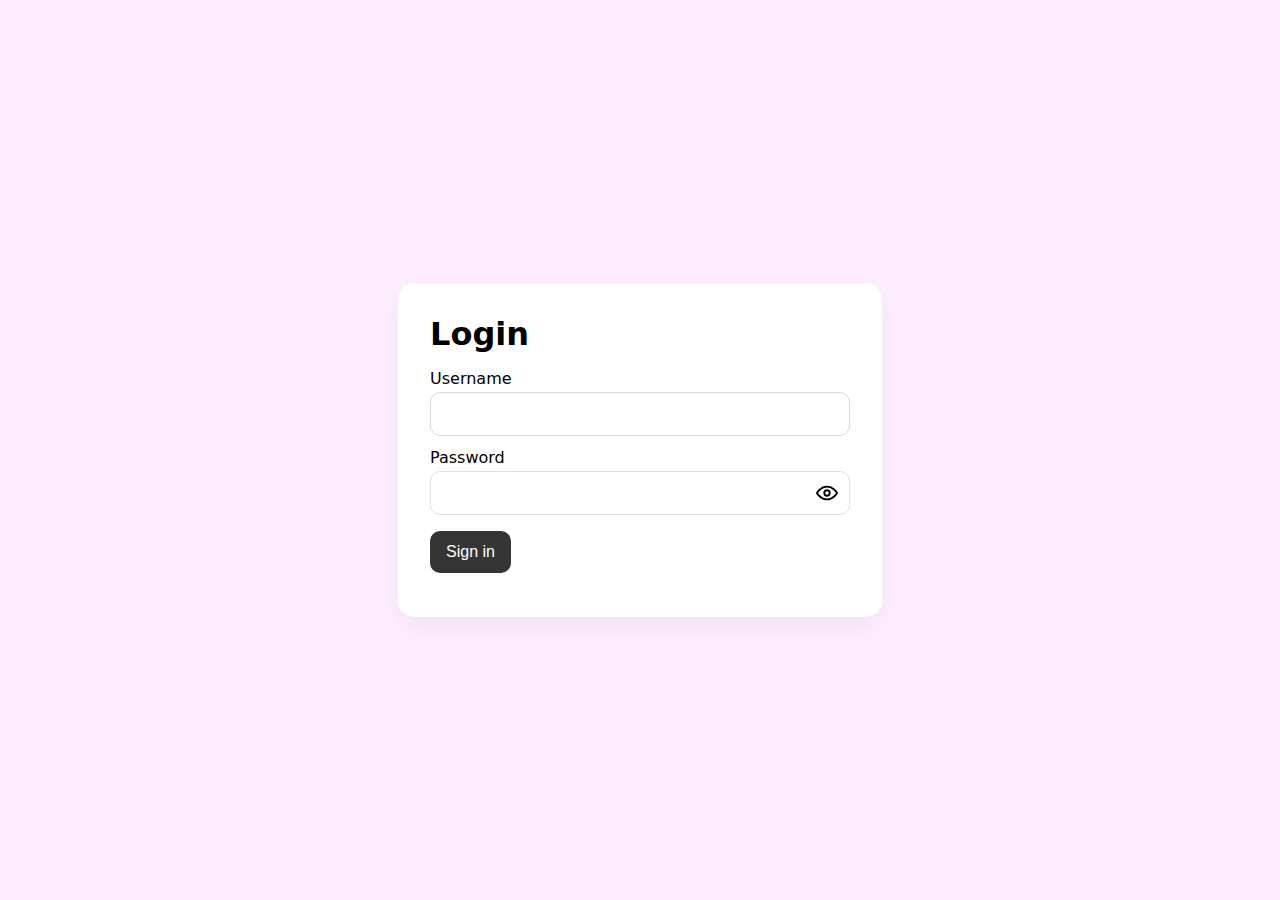
<file: letterbox/1/index.html>
<!doctype html>
<html lang="en">
<head>
  <meta charset="utf-8" />
  <title>Letter</title>
  <meta name="viewport" content="width=device-width,initial-scale=1" />
  <link rel="stylesheet" href="../../css/index.css" />
</head>
<body>
  <div class="wrap">
    <h1 id="title">First letter</h1>
    <p id="body">
      Elo my cutie pieeee,<br><br>
      This is your first digital letter in your letterbox (maybe I will come up with some name for this to not interfere with your movie review account hahah). I&#96;m writing this in the ideation/initial stage of making this thing. I want to make an app basically like an email but personal. Not sure how long it will take as the apps building seems to be very different to what I know. But yeah I&#96;d basically write letters from my phone somehow and make them appear on urs in a separate account which would be yours only. Maybe I&#96;ll add some other features but not 100% sure what exactly.<br><br>
      I love and miss you a lot and I wanna make things like that with uuuu. Maybe help you make something you want or just sit together and you watching anime and me making something. Thinking of that reminds me of writing essays in uni while you are snuggled up in the bed hahah. And how ud come and give me hugs and kisses.<br><br>
      Hopefully I&#96;ll finish this thing quickly and it would be cool. The design would for sure not be great but it won&#96;t be hard to change so I&#96;ll be asking for your advice later on 👀.<br><br>
      I love and miss you my cutie cat ♥️
    </p>
    <a class="btn" href="../../letterbox.html">Back to Letterbox</a>
  </div>

  <script src="../../assets/auth.js"></script>
  <script>
    // localStorage helpers (per-user)
    function openedKey(user) { return `openedLetters_${user.name}`; }
    function getOpenedSet(user) {
      try { return new Set(JSON.parse(localStorage.getItem(openedKey(user)) || "[]")); }
      catch { return new Set(); }
    }
    function saveOpenedSet(user, set) {
      localStorage.setItem(openedKey(user), JSON.stringify(Array.from(set)));
    }

    (async () => {
      try {
        // Require login, but DO NOT fetch/overwrite the letter
        const user = await requireSessionOrRedirect();

        // mark as opened (based on URL)
        const segs = window.location.pathname.split("/").filter(Boolean);
        const id = segs[segs.length - 1];

        const opened = getOpenedSet(user);
        opened.add(String(id));
        saveOpenedSet(user, opened);
      } catch {
        /* redirected by requireSessionOrRedirect */
      }
    })();
  </script>
</body>
</html>
</file>
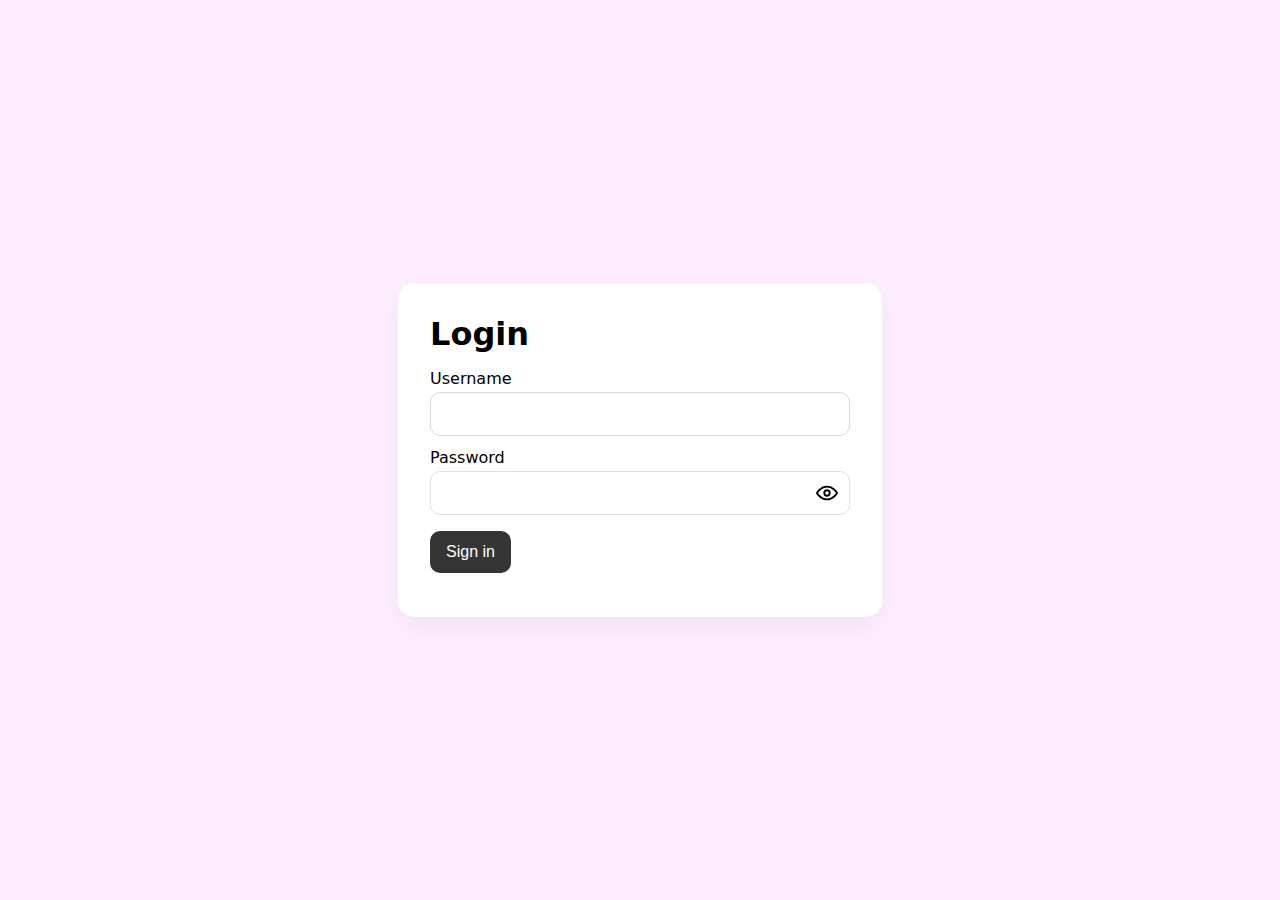
<file: letterbox/2/index.html>
<!doctype html>
<html lang="en">
<head>
  <meta charset="utf-8" />
  <title>Letter</title>
  <meta name="viewport" content="width=device-width,initial-scale=1" />
  <link rel="stylesheet" href="../../css/index.css" />
</head>
<body>
  <div class="wrap">
    <h1 id="title">Letter to the love of my life</h1>
    <p id="body">
      Hello my love,<br><br>
      I miss youuuuuuu. I miss your laugh, your smell, your prettiest eyes, your lips, your skin, being in your presence, the way u imitate me when I say “ehh?”. I miss helping you carry bags and helping you with random things. I wanna build something for u or do anything with my own hands.<br><br>
      I also keep sniffing ur perfume cos the shirt u wore last time at mine is almost out of ur smell now. Sadly haha. But yeah the perfume is like smelling salts for me but very mild. When I get my hands on ur super cream it will probably heal all wounds and fractures. Miss magical cat 🗣️ <br><br>
      I miss you my super talented and smart jiggy♥️♥️♥️ 
    </p>
    <a class="btn" href="../../letterbox.html">Back to letterbox</a>
  </div>

  <script src="../../assets/auth.js"></script>
  <script>
    // localStorage helpers (per-user)
    function openedKey(user) { return `openedLetters_${user.name}`; }
    function getOpenedSet(user) {
      try { return new Set(JSON.parse(localStorage.getItem(openedKey(user)) || "[]")); }
      catch { return new Set(); }
    }
    function saveOpenedSet(user, set) {
      localStorage.setItem(openedKey(user), JSON.stringify(Array.from(set)));
    }

    (async () => {
      try {
        // Require login, but DO NOT fetch/overwrite the letter
        const user = await requireSessionOrRedirect();

        // mark as opened (based on URL)
        const segs = window.location.pathname.split("/").filter(Boolean);
        const id = segs[segs.length - 1];

        const opened = getOpenedSet(user);
        opened.add(String(id));
        saveOpenedSet(user, opened);
      } catch {
        /* redirected by requireSessionOrRedirect */
      }
    })();
  </script>
</body>
</html>
</file>
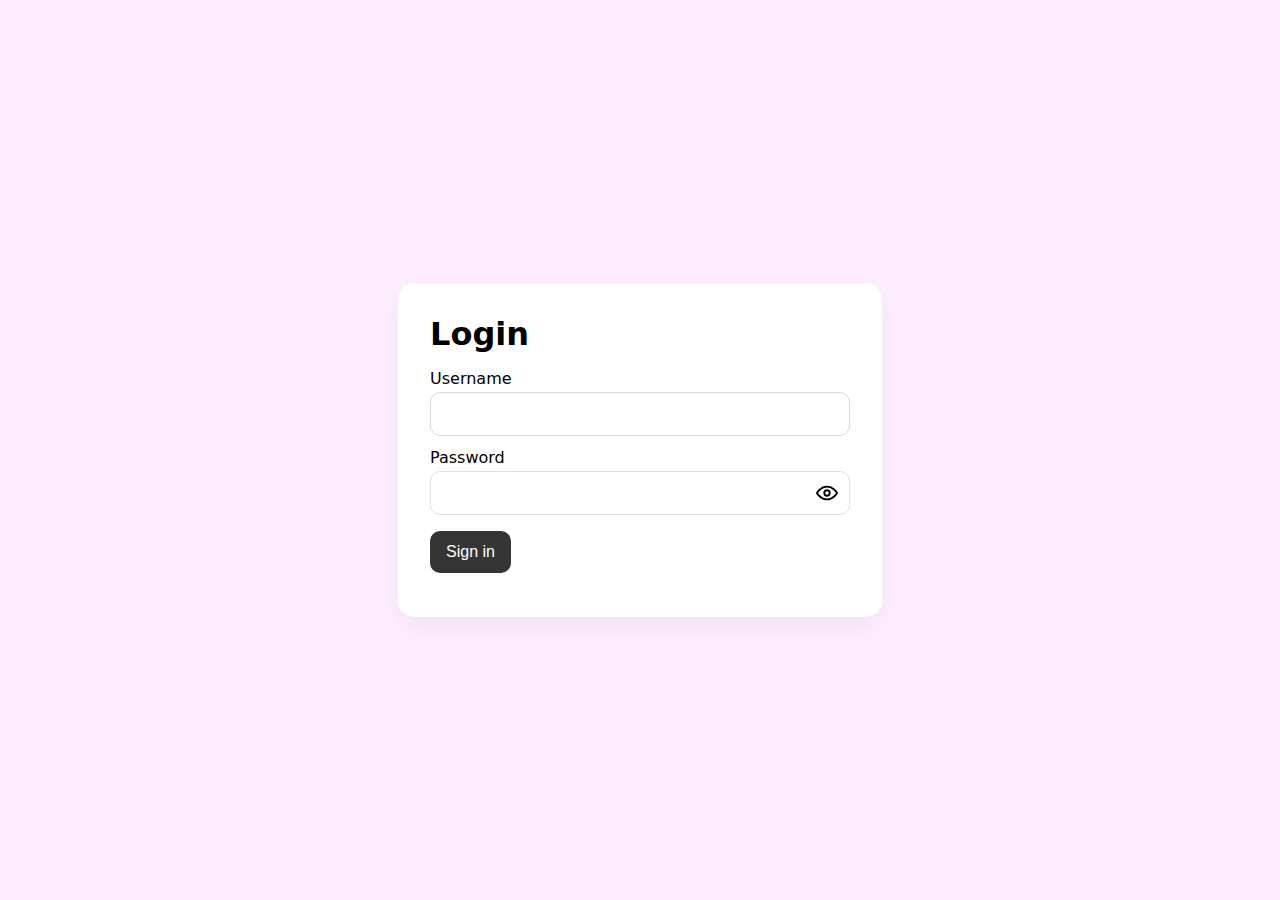
<file: letterbox/3/index.html>
<!doctype html>
<html lang="en">
<head>
  <meta charset="utf-8" />
  <title>Letter</title>
  <meta name="viewport" content="width=device-width,initial-scale=1" />
  <link rel="stylesheet" href="../../css/index.css" />
</head>
<body>
  <div class="wrap">
    <h1 id="title">First letter</h1>
    <p id="body">
      Elo my cutie pieeee,<br><br>
      This is your first digital letter in your letterbox (maybe I will come up with some name for this to not interfere with your movie review account hahah). I&#39;m writing this in the ideation/initial stage of making this thing. I want to make an app basically like an email but personal. Not sure how long it will take as the apps building seems to be very different to what I know. But yeah I&#39;d basically write letters from my phone somehow and make them appear on urs in a separate account which would be yours only. Maybe I&#39;ll add some other features but not 100% sure what exactly.<br><br>
      I love and miss you a lot and I wanna make things like that with uuuu. Maybe help you make something you want or just sit together and you watching anime and me making something. Thinking of that reminds me of writing essays in uni while you are snuggled up in ur bed hahah. And how ud come and give me hugs and kisses.<br><br>
      Hopefully I&#39;ll finish this thing quickly and it would be cool. The design would for sure not be great but it won&#39;t be hard to change so I&#39;ll be asking for your advice later on 👀.<br><br>
      I love and miss you my cutie cat ♥️
    </p>
    <a class="btn" href="../../letterbox.html">Back to letterbox</a>
  </div>

  <script src="../../assets/auth.js"></script>
  <script>
    // localStorage helpers (per-user)
    function openedKey(user) { return `openedLetters_${user.name}`; }
    function getOpenedSet(user) {
      try { return new Set(JSON.parse(localStorage.getItem(openedKey(user)) || "[]")); }
      catch { return new Set(); }
    }
    function saveOpenedSet(user, set) {
      localStorage.setItem(openedKey(user), JSON.stringify(Array.from(set)));
    }

    (async () => {
      try {
        // Require login, but DO NOT fetch/overwrite the letter
        const user = await requireSessionOrRedirect();

        // mark as opened (based on URL)
        const segs = window.location.pathname.split("/").filter(Boolean);
        const id = segs[segs.length - 1];

        const opened = getOpenedSet(user);
        opened.add(String(id));
        saveOpenedSet(user, opened);
      } catch {
        /* redirected by requireSessionOrRedirect */
      }
    })();
  </script>
</body>
</html>
</file>
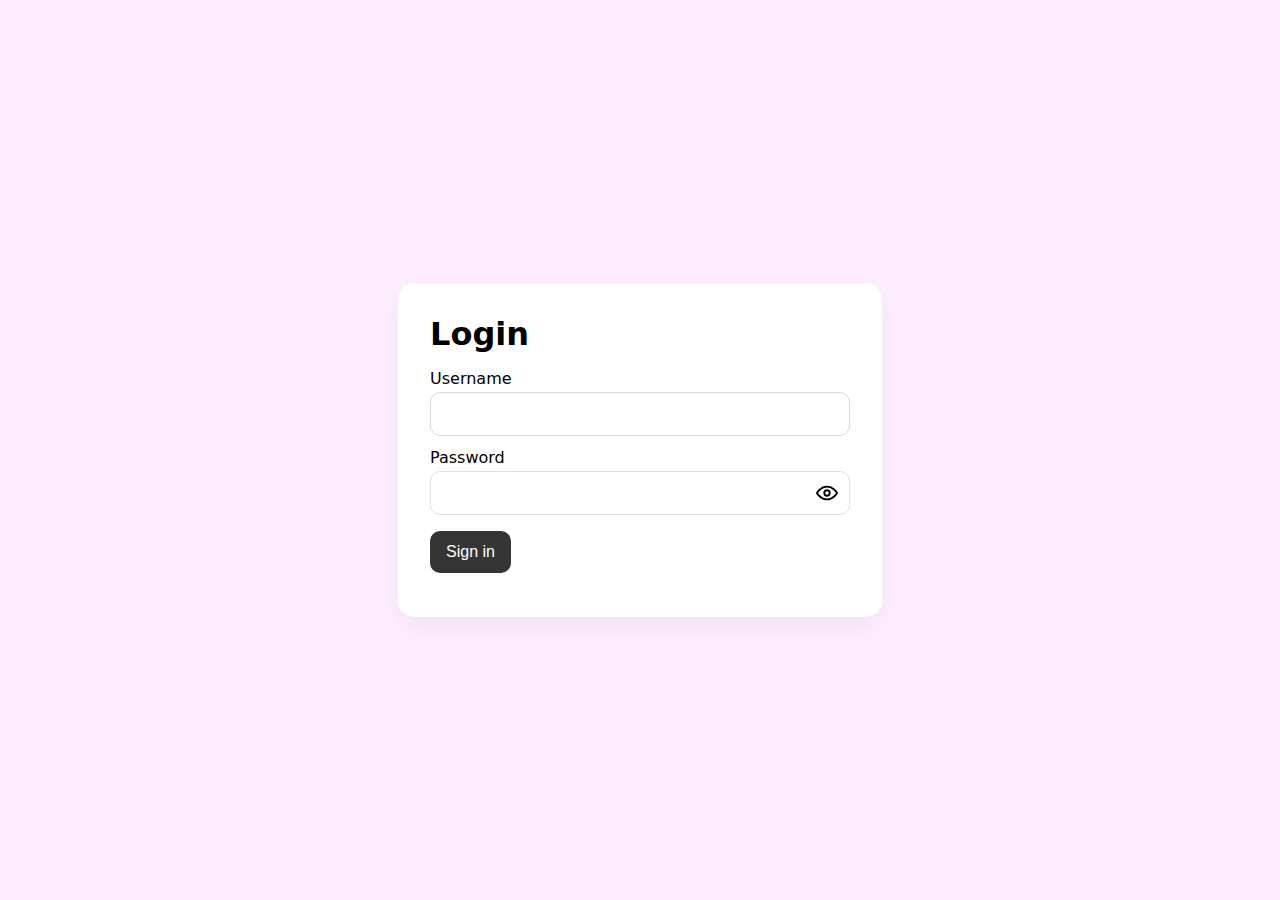
<file: letterbox/5/index.html>
<!doctype html>
<html lang="en">
<head>
  <meta charset="utf-8" />
  <title>Letter</title>
  <meta name="viewport" content="width=device-width,initial-scale=1" />
  <link rel="stylesheet" href="../../css/index.css" />
</head>
<body>
  <div class="wrap">
    <h1 id="title">Olaaa</h1>
    <p id="body">
      Ola cutie,<br><br>
      You are the coolest goober ever, the most talented and the best person in the world. I love and miss you a lot and I hope everything you want to do or doing now will work out and you&#39;ll succeed in everything. I will also help you with whatever you want and will be your number one customer and most loyal supporter.<br><br>
      I miss you and I wish I could give you a biggest hug ♥️. I will see you soon and we&#39;ll be balling together and do many cool thingsssss
    </p>
    <a class="btn" href="../../letterbox.html">Back to letterbox</a>
  </div>

  <script src="../../assets/auth.js"></script>
  <script>
    // localStorage helpers (per-user)
    function openedKey(user) { return `openedLetters_${user.name}`; }
    function getOpenedSet(user) {
      try { return new Set(JSON.parse(localStorage.getItem(openedKey(user)) || "[]")); }
      catch { return new Set(); }
    }
    function saveOpenedSet(user, set) {
      localStorage.setItem(openedKey(user), JSON.stringify(Array.from(set)));
    }

    (async () => {
      try {
        // Require login, but DO NOT fetch/overwrite the letter
        const user = await requireSessionOrRedirect();

        // mark as opened (based on URL)
        const segs = window.location.pathname.split("/").filter(Boolean);
        const id = segs[segs.length - 1];

        const opened = getOpenedSet(user);
        opened.add(String(id));
        saveOpenedSet(user, opened);
      } catch {
        /* redirected by requireSessionOrRedirect */
      }
    })();
  </script>
</body>
</html>
</file>
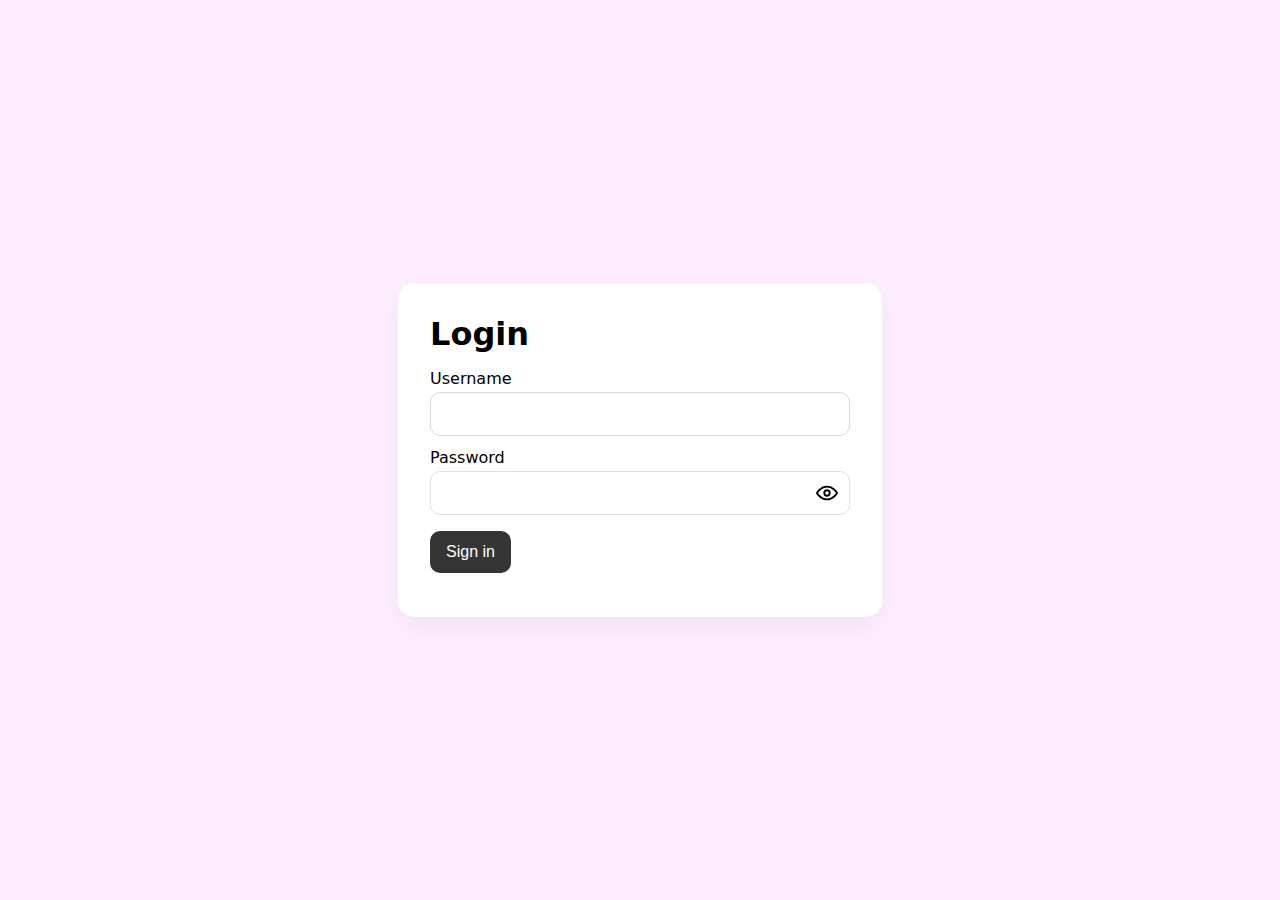
<file: letterbox/6/index.html>
<!doctype html>
<html lang="en">
<head>
  <meta charset="utf-8" />
  <title>Letter</title>
  <meta name="viewport" content="width=device-width,initial-scale=1" />
  <link rel="stylesheet" href="../../css/index.css" />
</head>
<body>
  <div class="wrap">
    <h1 id="title">Apology letter</h1>
    <p id="body">
      Hello Reemskiii,<br><br>
      I read your message many times and I&#39;m very sorry for all the pain and disappointment I have brought. You are my whole world and the most important woman in my life and I know that I haven&#39;t been showing you that. I&#39;m sorry for making you feel like I don&#39;t care about you and that I didn&#39;t put effort into improving many things I have promised to. I&#39;m sorry I have been taking you for granted.  I never wanted you to feel like you were begging for my attention or like I was giving you the bare minimum.<br><br>
      I don&#39;t want to lose you and I don&#39;t want you to feel like I am pushing you away. I love you boba and I know that you deserve a lot more than what I have been giving you. I want to and will work on myself and fight for you. Please know that I love you, and I don&#39;t want this to end.<br><br>
      I know words aren&#39;t enough anymore and that you are tired but I will show you that I can change with actions. I want to fight for and cherish you every single day.<br><br> 
      I love you more than I have ever been able to put into words Reemskiii ♥️
    </p>
    <a class="btn" href="../../letterbox.html">Back to letterbox</a>
  </div>

  <script src="../../assets/auth.js"></script>
  <script>
    // localStorage helpers (per-user)
    function openedKey(user) { return `openedLetters_${user.name}`; }
    function getOpenedSet(user) {
      try { return new Set(JSON.parse(localStorage.getItem(openedKey(user)) || "[]")); }
      catch { return new Set(); }
    }
    function saveOpenedSet(user, set) {
      localStorage.setItem(openedKey(user), JSON.stringify(Array.from(set)));
    }

    (async () => {
      try {
        // Require login, but DO NOT fetch/overwrite the letter
        const user = await requireSessionOrRedirect();

        // mark as opened (based on URL)
        const segs = window.location.pathname.split("/").filter(Boolean);
        const id = segs[segs.length - 1];

        const opened = getOpenedSet(user);
        opened.add(String(id));
        saveOpenedSet(user, opened);
      } catch {
        /* redirected by requireSessionOrRedirect */
      }
    })();
  </script>
</body>
</html>
</file>
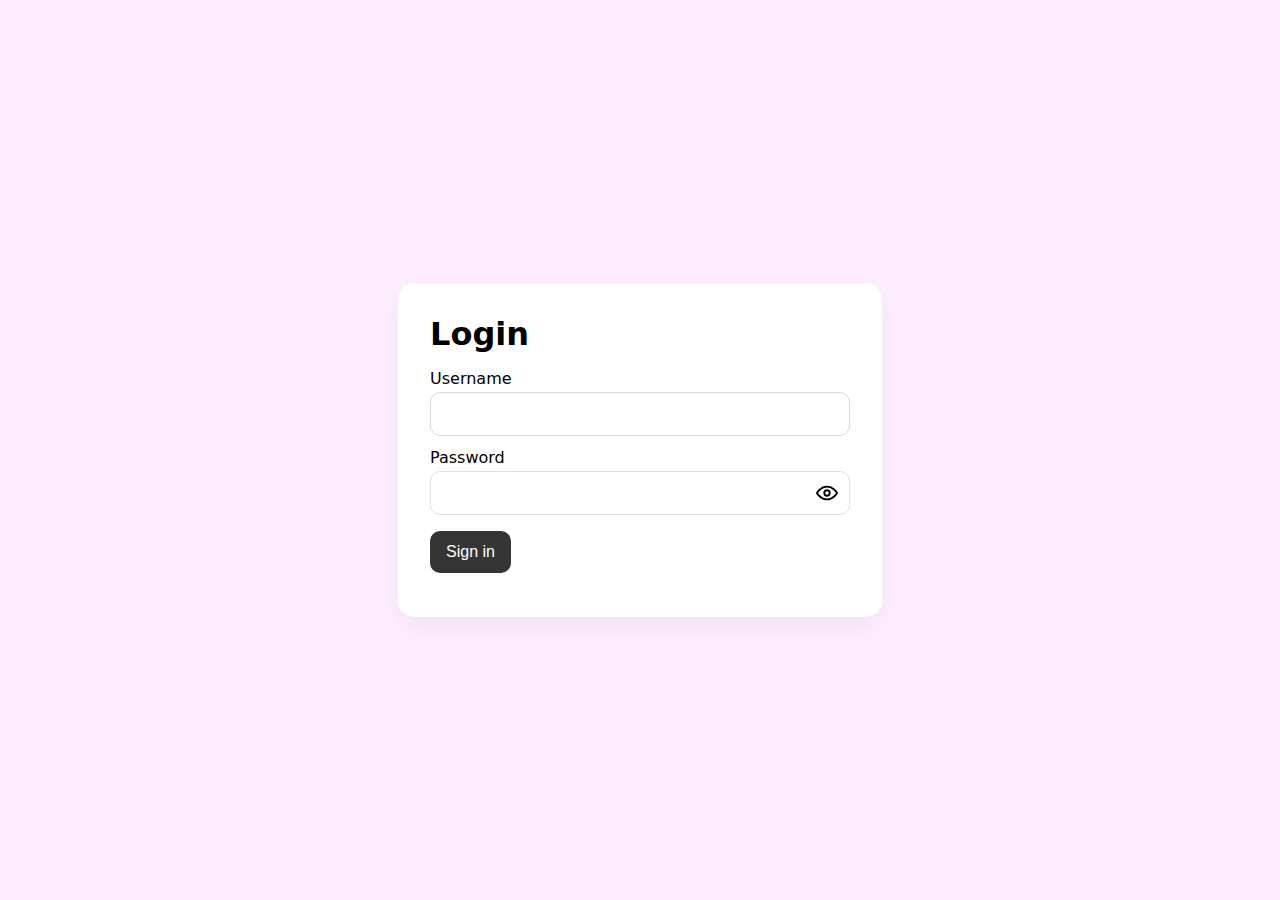
<file: letterbox/7/index.html>
<!doctype html>
<html lang="en">
<head>
  <meta charset="utf-8" />
  <title>Letter</title>
  <meta name="viewport" content="width=device-width,initial-scale=1" />
  <link rel="stylesheet" href="../../css/index.css" />
</head>
<body>
  <div class="wrap">
    <h1 id="title">I miss you</h1>
    <p id="body">
      I miss you boba,<br><br>
      It feels like the days are heavier without your presence in them. I feel like a part of me is missing. The world is a darker and even with the heater on it still feels extra cold without you. I think about you 24/7 and I keep looking at my phone hoping that I&#39;d see a message from you. 
    </p>
    <a class="btn" href="../../letterbox.html">Back to letterbox</a>
  </div>

  <script src="../../assets/auth.js"></script>
  <script>
    // localStorage helpers (per-user)
    function openedKey(user) { return `openedLetters_${user.name}`; }
    function getOpenedSet(user) {
      try { return new Set(JSON.parse(localStorage.getItem(openedKey(user)) || "[]")); }
      catch { return new Set(); }
    }
    function saveOpenedSet(user, set) {
      localStorage.setItem(openedKey(user), JSON.stringify(Array.from(set)));
    }

    (async () => {
      try {
        // Require login, but DO NOT fetch/overwrite the letter
        const user = await requireSessionOrRedirect();

        // mark as opened (based on URL)
        const segs = window.location.pathname.split("/").filter(Boolean);
        const id = segs[segs.length - 1];

        const opened = getOpenedSet(user);
        opened.add(String(id));
        saveOpenedSet(user, opened);
      } catch {
        /* redirected by requireSessionOrRedirect */
      }
    })();
  </script>
</body>
</html>
</file>
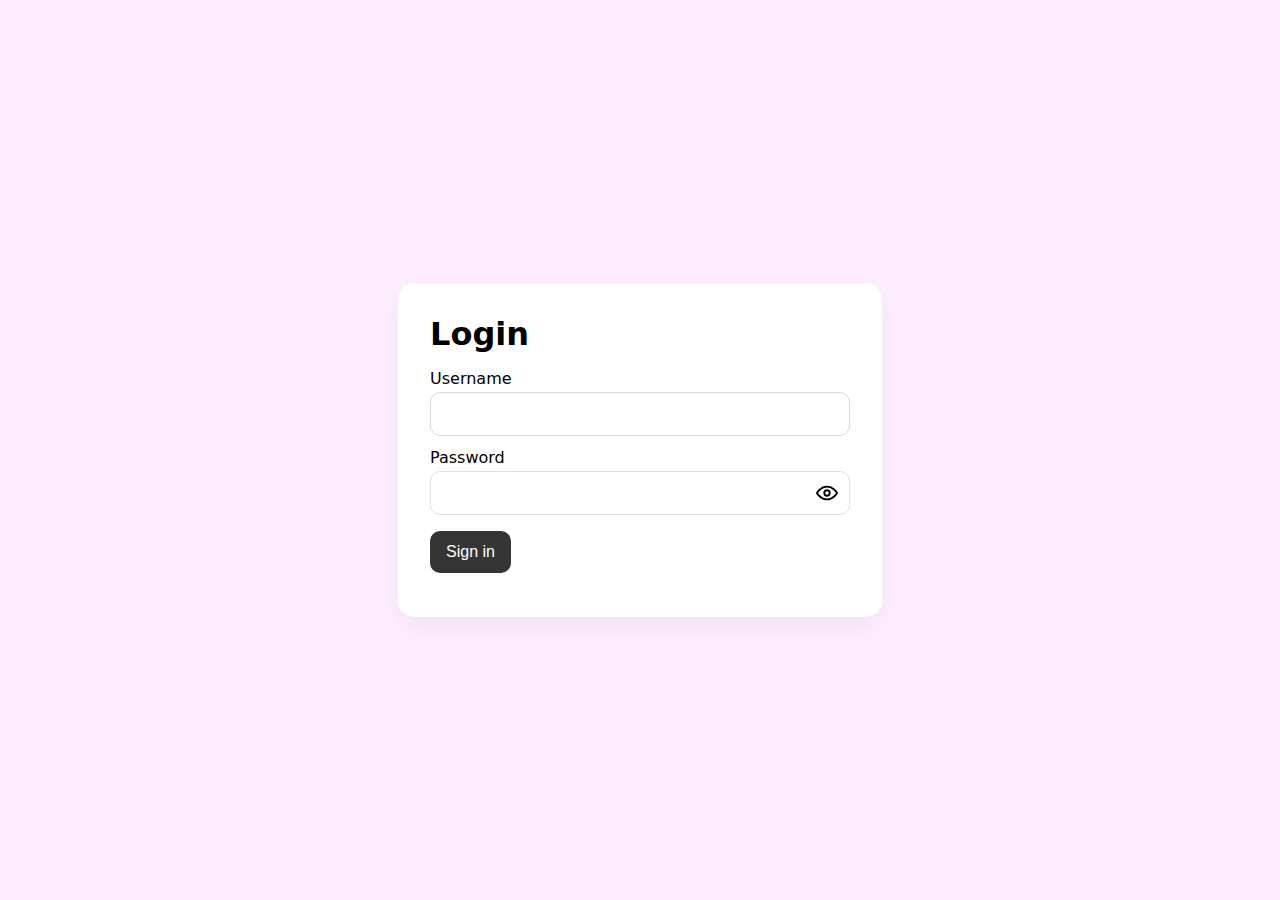
<file: letterbox/8/index.html>
<!doctype html>
<html lang="en">
<head>
  <meta charset="utf-8" />
  <title>Letter</title>
  <meta name="viewport" content="width=device-width,initial-scale=1" />
  <link rel="stylesheet" href="../../css/index.css" />
</head>
<body>
  <div class="wrap">
    <h1 id="title">Happy mensiversary!</h1>
    <p id="body">
      Hello my loveeeeee,<br><br>
      Happy mensiversary. I&#39;m sorry that it&#39;s happening under these circumstances and I will do everything I can so that no other mensiversary or any day in your life would be spent upset with me.<br><br>
      I love you a lot and miss you every day. I wish that I could spend every second looking at you and speaking to you. You make me the happiest person in the whole world and without your presence in my life I feel like the best parts of it are missing.<br><br>
      I love you ♥️ 
    </p>
    <a class="btn" href="../../letterbox.html">Back to letterbox</a>
  </div>

  <script src="../../assets/auth.js"></script>
  <script>
    // localStorage helpers (per-user)
    function openedKey(user) { return `openedLetters_${user.name}`; }
    function getOpenedSet(user) {
      try { return new Set(JSON.parse(localStorage.getItem(openedKey(user)) || "[]")); }
      catch { return new Set(); }
    }
    function saveOpenedSet(user, set) {
      localStorage.setItem(openedKey(user), JSON.stringify(Array.from(set)));
    }

    (async () => {
      try {
        // Require login, but DO NOT fetch/overwrite the letter
        const user = await requireSessionOrRedirect();

        // mark as opened (based on URL)
        const segs = window.location.pathname.split("/").filter(Boolean);
        const id = segs[segs.length - 1];

        const opened = getOpenedSet(user);
        opened.add(String(id));
        saveOpenedSet(user, opened);
      } catch {
        /* redirected by requireSessionOrRedirect */
      }
    })();
  </script>
</body>
</html>
</file>
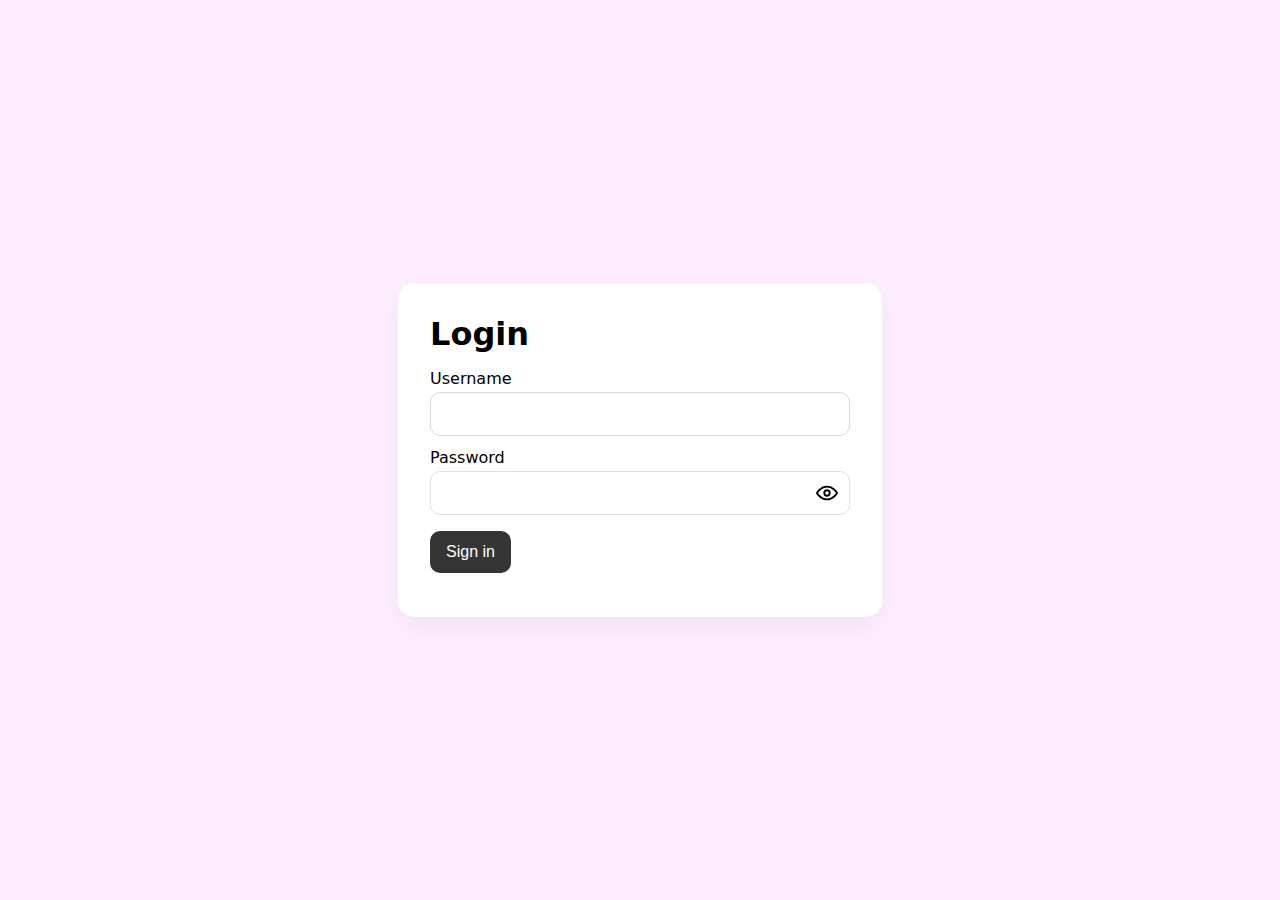
<file: letterbox/9/index.html>
<!doctype html>
<html lang="en">
<head>
  <meta charset="utf-8" />
  <title>Letter</title>
  <meta name="viewport" content="width=device-width,initial-scale=1" />
  <link rel="stylesheet" href="../../css/index.css" />
</head>
<body>
  <div class="wrap">
    <h1 id="title">I miss you my awawa</h1>
    <p id="body">
      Hi my little cutie patootie,<br><br>
      I saw this little fella and it reminded me of you. He has the cutest booga eyes like you (ofc yours are 1B% cuter and the prettiest ever) and a cute little smile (yours can&#39;t be beaten by anything or anyone tho).<br><br> 
      
      <img class="hero" src="../../assets/oga.jpg" alt="small booger"/><br><br>
      
      I want to give you the biggest hug and baby you with softies and yummy food. I also see that you are sending your pigeon spies. There is always one sitting across my window 👀
    </p>
    <a class="btn" href="../../letterbox.html">Back to letterbox</a>
  </div>

  <script src="../../assets/auth.js"></script>
  <script>
    // localStorage helpers (per-user)
    function openedKey(user) { return `openedLetters_${user.name}`; }
    function getOpenedSet(user) {
      try { return new Set(JSON.parse(localStorage.getItem(openedKey(user)) || "[]")); }
      catch { return new Set(); }
    }
    function saveOpenedSet(user, set) {
      localStorage.setItem(openedKey(user), JSON.stringify(Array.from(set)));
    }

    (async () => {
      try {
        // Require login, but DO NOT fetch/overwrite the letter
        const user = await requireSessionOrRedirect();

        // mark as opened (based on URL)
        const segs = window.location.pathname.split("/").filter(Boolean);
        const id = segs[segs.length - 1];

        const opened = getOpenedSet(user);
        opened.add(String(id));
        saveOpenedSet(user, opened);
      } catch {
        /* redirected by requireSessionOrRedirect */
      }
    })();
  </script>
</body>
</html>
</file>
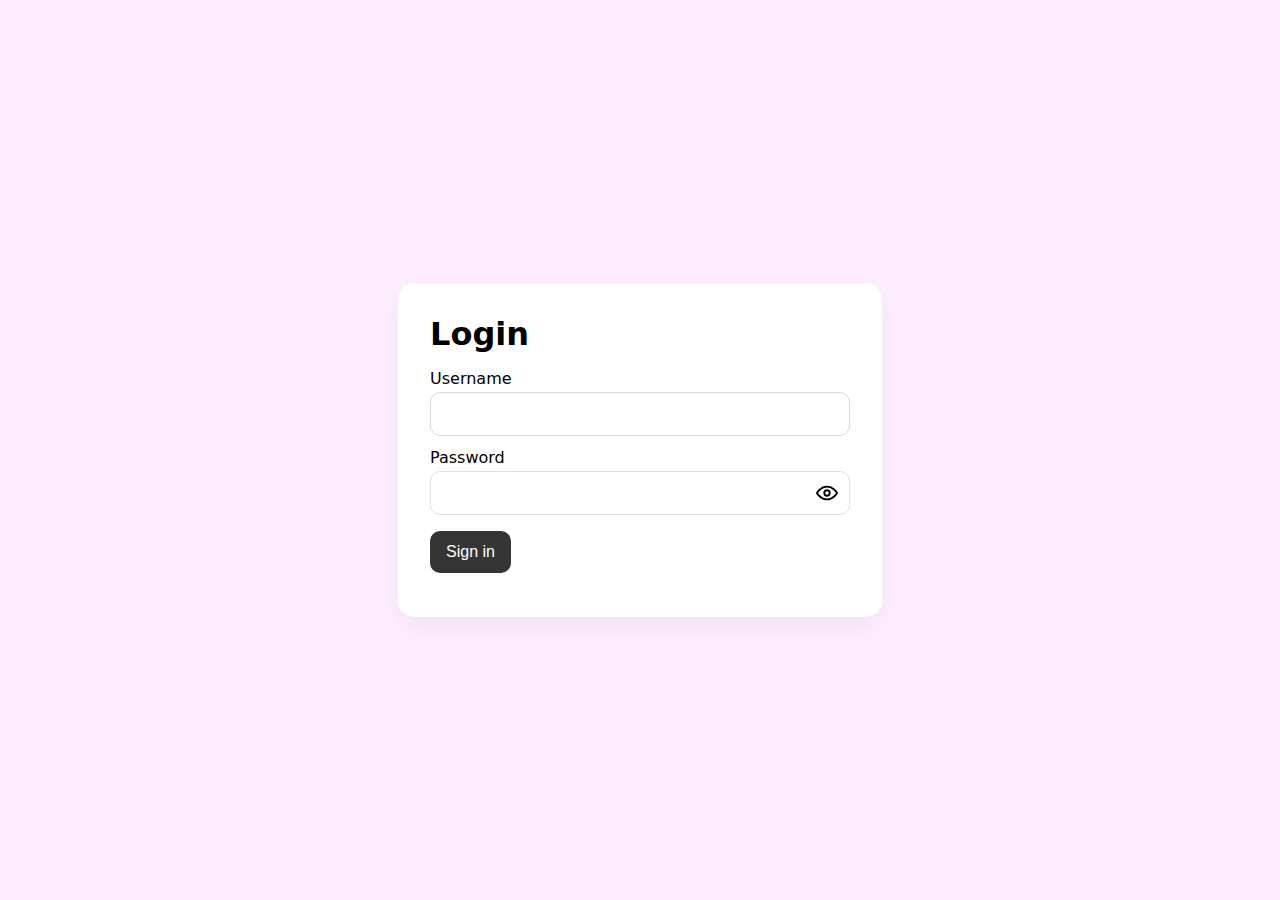
<file: letterbox.html>
<!doctype html>
<html lang="en">
<head>
  <meta charset="utf-8" />
  <title>Letterbox</title>
  <meta name="viewport" content="width=device-width,initial-scale=1" />
  <link rel="stylesheet" href="css/letterbox.css" />
</head>
<body>
  <header>
    <h1>Your letterbox 📬</h1>
    <div class="header-links">
      <a href="form.html" class="btn-link">Girlfriend Support Form</a>
      <button class="btn" onclick="handleLogout()">Logout</button>
    </div>
  </header>

  <main>
    <div id="welcome" class="welcome"></div>

    <section class="grid" id="lettersGrid">
      <div>Loading...</div>
    </section>
  </main>

  <script src="./assets/auth.js"></script>
  <script>
    function openedKey(user) { return `openedLetters_${user.name}`; }
    function getOpenedSet(user) {
      try { return new Set(JSON.parse(localStorage.getItem(openedKey(user)) || "[]")); }
      catch { return new Set(); }
    }
    function saveOpenedSet(user, set) {
      localStorage.setItem(openedKey(user), JSON.stringify(Array.from(set)));
    }

    (async () => {
      try {
        const user = await requireSessionOrRedirect();
        document.getElementById("welcome").textContent = `Ola, ${user.name}`;
        const grid = document.getElementById("lettersGrid");
        try {
          const data = await apiFetch("/api/letters");
          const opened = getOpenedSet(user);

          grid.innerHTML = "";
          (data.letters || []).forEach(id => {
            const isOpened = opened.has(String(id));
            const stateCls = isOpened ? "opened" : "unopened";
            const stateTxt = isOpened ? "Opened letter" : "Unopened letter";
            const card = document.createElement("div");
            card.className = `card ${stateCls}`;
            card.innerHTML = `
              <span class="label ${stateCls}">${stateTxt}</span>
              <div class="item">
                <img class="icon" src="assets/letter.png" alt="Letter icon" />
                <a class="title" href="letterbox/${id}/">Letter #${id}</a>
              </div>
            `;
            grid.appendChild(card);
          });

          if (!grid.children.length) grid.innerHTML = "<div>No letters yet.</div>";
        } catch (err) {
          grid.innerHTML = `<div style="color:#c00;">Couldn't load letters: ${err.message}</div>`;
        }
      } catch {}
    })();
  </script>
</body>
</html>
</file>
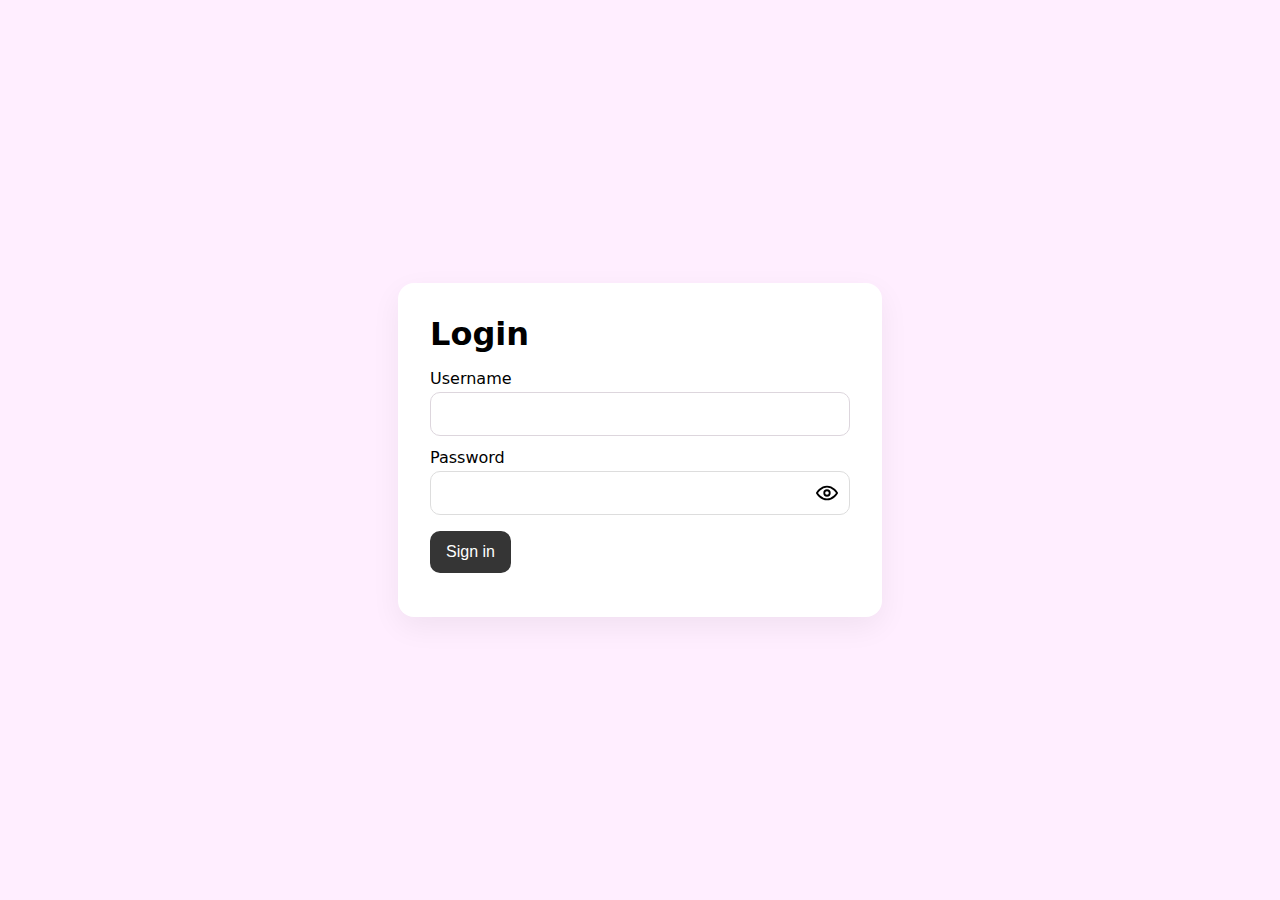
<file: login.html>
<!doctype html>
<html lang="en">
<head>
  <meta charset="utf-8" />
  <title>Login</title>
  <meta name="viewport" content="width=device-width,initial-scale=1" />
  <!-- your separated CSS -->
  <link rel="stylesheet" href="css/login.css" />
</head>
<body>
  <div class="card">
    <h1>Login</h1>

    <form id="loginForm">
      <label for="username">Username</label>
      <input id="username" name="username" autocomplete="username" required />

      <label for="password">Password</label>
      <div class="pw-wrap" style="position:relative;">
        <input id="password" name="password" type="password"
               autocomplete="current-password" required
               style="width:100%;padding:.75rem 2.5rem .75rem .75rem;border:1px solid #ddd;border-radius:10px" />
        <button type="button" id="togglePw" aria-label="Show password">
          <!-- eye -->
          <svg id="eyeOpen" xmlns="http://www.w3.org/2000/svg" width="22" height="22" viewBox="0 0 24 24" fill="none" stroke="currentColor" stroke-width="2">
            <path d="M1 12s4-7 11-7 11 7 11 7-4 7-11 7-11-7-11-7Z"></path>
            <circle cx="12" cy="12" r="3"></circle>
          </svg>
          <!-- eye-off -->
          <svg id="eyeOff" xmlns="http://www.w3.org/2000/svg" width="22" height="22" viewBox="0 0 24 24" fill="none" stroke="currentColor" stroke-width="2" style="display:none">
            <path d="M3 3l18 18"></path>
            <path d="M10.58 10.58A3 3 0 0 0 12 15a3 3 0 0 0 2.42-4.42"></path>
            <path d="M9.88 5.09A10.94 10.94 0 0 1 12 5c7 0 11 7 11 7a17 17 0 0 1-3.16 4.19"></path>
            <path d="M6.61 6.61A16.88 16.88 0 0 0 1 12s4 7 11 7a10.94 10.94 0 0 0 2.13-.21"></path>
          </svg>
        </button>
      </div>

      <button type="submit">Sign in</button>
      <div id="error" class="err"></div>
    </form>
  </div>

  <script src="assets/auth.js"></script>
  <script>
    // submit: after login, api returns { token }, which auth.js stores for Safari
    document.getElementById("loginForm").addEventListener("submit", async (e) => {
      e.preventDefault();
      const username = document.getElementById("username").value.trim();
      const password = document.getElementById("password").value;
      const errorEl = document.getElementById("error");
      errorEl.textContent = "";
      try {
        // apiFetch auto-saves token if present
        await apiFetch("/api/login", {
          method: "POST",
          body: JSON.stringify({ username, password })
        });
        window.location.href = "letterbox.html";
      } catch (err) {
        errorEl.textContent = err.message || "Login failed";
      }
    });

    // show/hide password
    (function () {
      const input = document.getElementById("password");
      const btn = document.getElementById("togglePw");
      const eyeOpen = document.getElementById("eyeOpen");
      const eyeOff  = document.getElementById("eyeOff");
      btn.addEventListener("click", () => {
        const show = input.type === "password";
        input.type = show ? "text" : "password";
        eyeOpen.style.display = show ? "none" : "";
        eyeOff.style.display  = show ? "" : "none";
        btn.setAttribute("aria-label", show ? "Hide password" : "Show password");
      });
    })();
  </script>
</body>
</html>
</file>
<file: css/index.css>
body {
  font-family: system-ui, -apple-system, Segoe UI, Roboto, Ubuntu, 'Helvetica Neue', Arial, sans-serif;
  display: flex;
  min-height: 100vh;
  align-items: center;
  justify-content: center;
  background: #ffeeff;
  margin: 0;
}

.wrap {
  background: #fff;
  padding: 2rem;
  border-radius: 16px;
  box-shadow: 0 10px 30px rgba(0,0,0,.08);
  width: min(720px, 92vw);
}

a {
  color: #111;
  text-decoration: none;
}

.btn {
  display: inline-block;
  margin-top: 1rem;
  padding: .6rem 1rem;
  border-radius: 10px;
  background: #353535;
  color: #fff;
}

.link {
  color: #000000;
  text-decoration: underline;
}

/* Responsive image */
.hero {
  display: block;
  width: 100%;
  height: auto;          /* preserve aspect ratio */
  max-height: 60vh;      /* never overflow vertical space */
  object-fit: cover;     /* crop nicely if taller */
  border-radius: 12px;
  margin: 0 0 1rem;
}
</file>
<file: css/letterbox.css>
body {
  font-family: system-ui, -apple-system, Segoe UI, Roboto, Ubuntu, 'Helvetica Neue', Arial, sans-serif;
  background: #eef2ff;
  margin: 0;
}

header {
  display: flex;
  justify-content: space-between;
  align-items: center;
  padding: 1rem 1.25rem;
  background: #fff;
  box-shadow: 0 1px 8px rgba(0,0,0,.06);
  position: sticky;
  top: 0;
}

a.btn, button.btn {
  display: inline-block;
  padding: .5rem 1rem;
  border-radius: 10px;
  background: #111;
  color: #fff;
  text-decoration: none;
  border: 0;
  cursor: pointer;
}

.grid {
  max-width: 960px;
  margin: 2rem auto;
  display: grid;
  grid-template-columns: repeat(auto-fill, minmax(220px, 1fr));
  gap: 1rem;
  padding: 0 1rem;
}

.card {
  border-radius: 14px;
  box-shadow: 0 10px 30px rgba(0,0,0,.08);
  padding: 1rem;
}

.card.unopened {
  background: #ffffff;
  border: 2px solid #3b82f6; /* blue border */
}

.card.opened {
  background: #f3f4f6;
  border: 2px solid #e5e7eb; /* light gray */
}

.label {
  display: inline-block;
  font-size: .8rem;
  padding: .15rem .5rem;
  border-radius: 999px;
  margin-bottom: .5rem;
}

.label.unopened {
  background: #dbeafe;
  color: #1d4ed8;
}

.label.opened {
  background: #e5e7eb;
  color: #374151;
}

.card a {
  display: block;
  text-decoration: none;
  color: #111;
  margin-top: .25rem;
}
</file>
<file: css/login.css>
body {
  font-family: system-ui, -apple-system, Segoe UI, Roboto, Ubuntu, 'Helvetica Neue', Arial, sans-serif;
  display: flex;
  min-height: 100vh;
  align-items: center;
  justify-content: center;
  background: #ffeeff;
  margin: 0;
}

.card {
  background: #ffffff;
  padding: 2rem;
  border-radius: 16px;
  box-shadow: 0 10px 30px rgba(0,0,0,.06);
  width: min(420px, 90vw);
}

h1 {
  margin: 0 0 1rem;
}

label {
  display: block;
  margin: .75rem 0 .25rem;
}

/* shared style for both username + password inputs */
input {
  width: 100%;
  padding: .75rem;
  border: 1px solid #ddd6dd;
  border-radius: 10px;
  box-sizing: border-box;
  font-size: 1rem;
}

/* wrapper around password input + eye button */
.pw-wrap {
  position: relative;
  display: flex;
  align-items: center;
}

.pw-wrap input {
  padding-right: 2.5rem; /* make space for eye button */
}

.pw-wrap button {
  position: absolute;
  right: .5rem;
  top: 50%;
  transform: translateY(-50%);
  background: none;
  border: 0;
  cursor: pointer;
  padding: .25rem;
  line-height: 0;
  display: flex;
  align-items: center;
  justify-content: center;
}

button[type="submit"] {
  margin-top: 1rem;
  padding: .75rem 1rem;
  border: 0;
  border-radius: 10px;
  background: #353535;
  color: #fff;
  cursor: pointer;
  font-size: 1rem;
}

button:hover[type="submit"] {
  margin-top: 1rem;
  padding: .75rem 1rem;
  border: 0;
  border-radius: 10px;
  background: #000000;
  color: #fff;
  cursor: pointer;
  font-size: 1rem;
}


.err {
  color: #c00;
  margin-top: .75rem;
}
</file>
